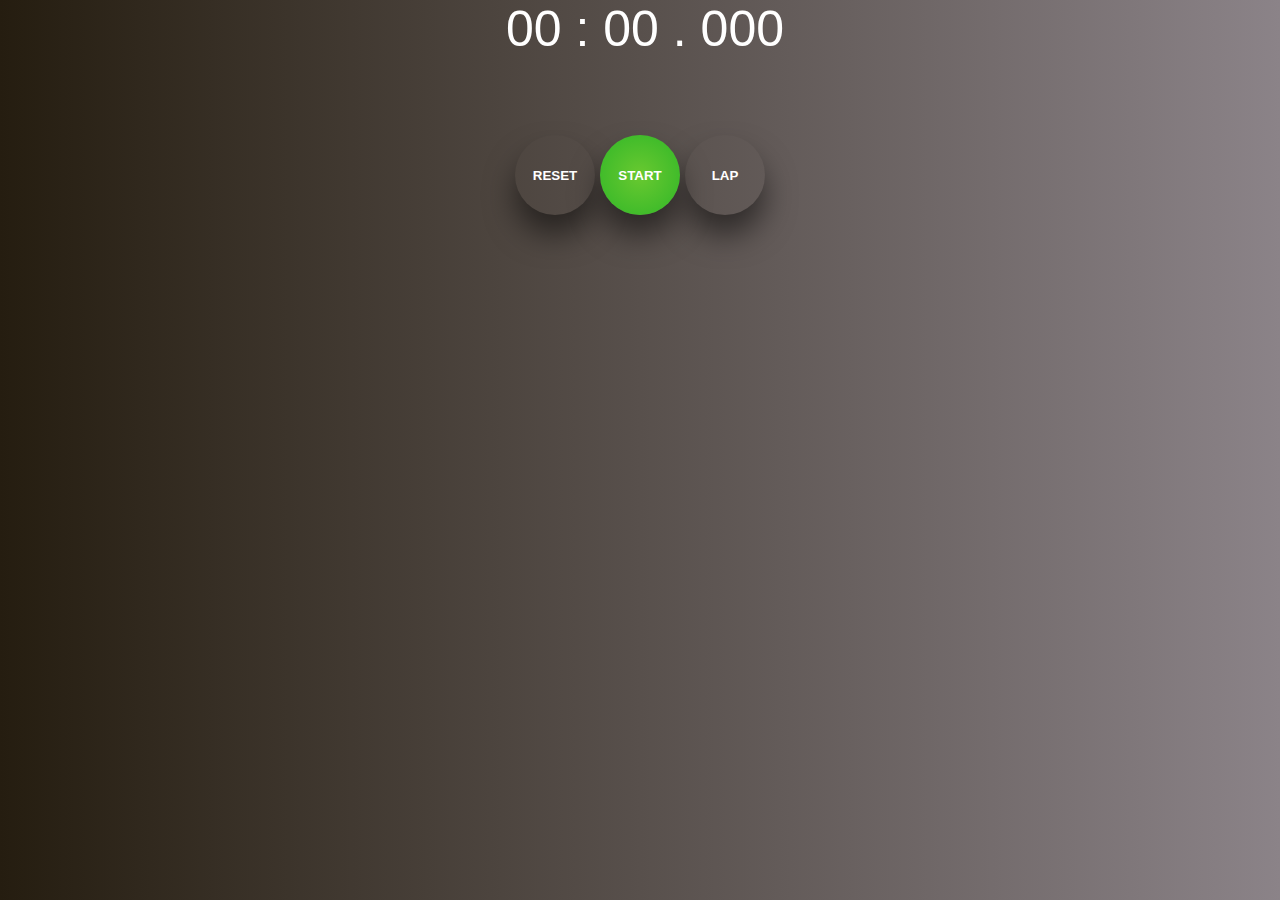
<file: Dong_Ho/index.html>
<!DOCTYPE html>
<html lang="en">

<head>
    <meta charset="UTF-8">
    <meta http-equiv="X-UA-Compatible" content="IE=edge">
    <meta name="viewport" content="width=device-width, initial-scale=1.0">
    <link rel="stylesheet" href="style.css">
    <title>WATCH</title>
</head>

<body>
    <div class="container">
        <h1 class="timer">
            <span class="minutes">00</span> :
            <span class="seconds">00</span> .
            <span class="milliseconds">000</span>
        </h1>
        <ol class="lapContainer"></ol>
        <div class="bottomPart">
            <div class="btns">
                <button class="reset">Reset</button>
                <button class="toggle">Start</button>
                <button class="lap">Lap</button>
            </div>
        </div>
    </div>
    <script>
        //StopWatch
        function Stopwatch(elem) {
            var time = 0;
            var offset;
            var interval;

            function lapOn() {
                var lapTime = lapContainer.appendChild(document.createElement("li"))
                lapTime.innerHTML = elem.textContent;
                lapTime.classList = 'lapItem'
            }

            function lapOff() {
                return;
            }

            function update() {
                if (this.isOn) {
                    time += delta();
                }
                elem.textContent = timeFormatter(time);
            }

            function delta() {
                var now = Date.now();
                var timePassed = now - offset;

                offset = now;

                return timePassed;
            }

            function timeFormatter(time) {
                time = new Date(time);

                var minutes = time.getMinutes().toString();
                var seconds = time.getSeconds().toString();
                var milliseconds = time.getMilliseconds().toString();

                if (minutes.length < 2) {
                    minutes = '0' + minutes;
                }

                if (seconds.length < 2) {
                    seconds = '0' + seconds;
                }

                while (milliseconds.length < 3) {
                    milliseconds = '0' + milliseconds;
                }

                var result = minutes + ' : ' + seconds + ' . ' + milliseconds;

                return result;
            }

            this.start = function() {
                interval = setInterval(update.bind(this), 1);
                offset = Date.now();
                this.isOn = true;
            };

            this.stop = function() {
                clearInterval(interval);
                interval = null;
                this.isOn = false;
            };

            this.reset = function() {
                time = 0;
                lapContainer.innerHTML = '';
                interval = null;
                this.isOn = false;
                update();
            };

            this.lapOn = function() {
                lapOn();
            }

            this.lapOff = function() {
                lapOff();
            }

            this.isOn = false;
        }

        //Main
        var timer = document.querySelector('.timer');
        var toggleBtn = document.querySelector('.toggle');
        var resetBtn = document.querySelector('.reset');
        var lapBtn = document.querySelector('.lap');
        var lapContainer = document.querySelector('.lapContainer')

        var watch = new Stopwatch(timer);

        function start() {
            toggleBtn.textContent = 'Stop';
            toggleBtn.classList.toggle("on");
            watch.start();
        }

        function stop() {
            toggleBtn.textContent = 'Start';
            toggleBtn.classList.toggle("on")
            watch.stop();
        }

        function stopWhenOn() {
            toggleBtn.textContent = 'Start';
            toggleBtn.classList.toggle("on")
            watch.stop();
            watch.reset();
        }

        toggleBtn.addEventListener('click', function() {
            watch.isOn ? stop() : start();
        });

        resetBtn.addEventListener('click', function() {
            watch.isOn ? stopWhenOn() : watch.reset();
            // stop();
        });

        lapBtn.addEventListener('click', function() {
            watch.isOn ? watch.lapOn() : watch.lapOff();
        })
    </script>
</body>

</html>
</file>
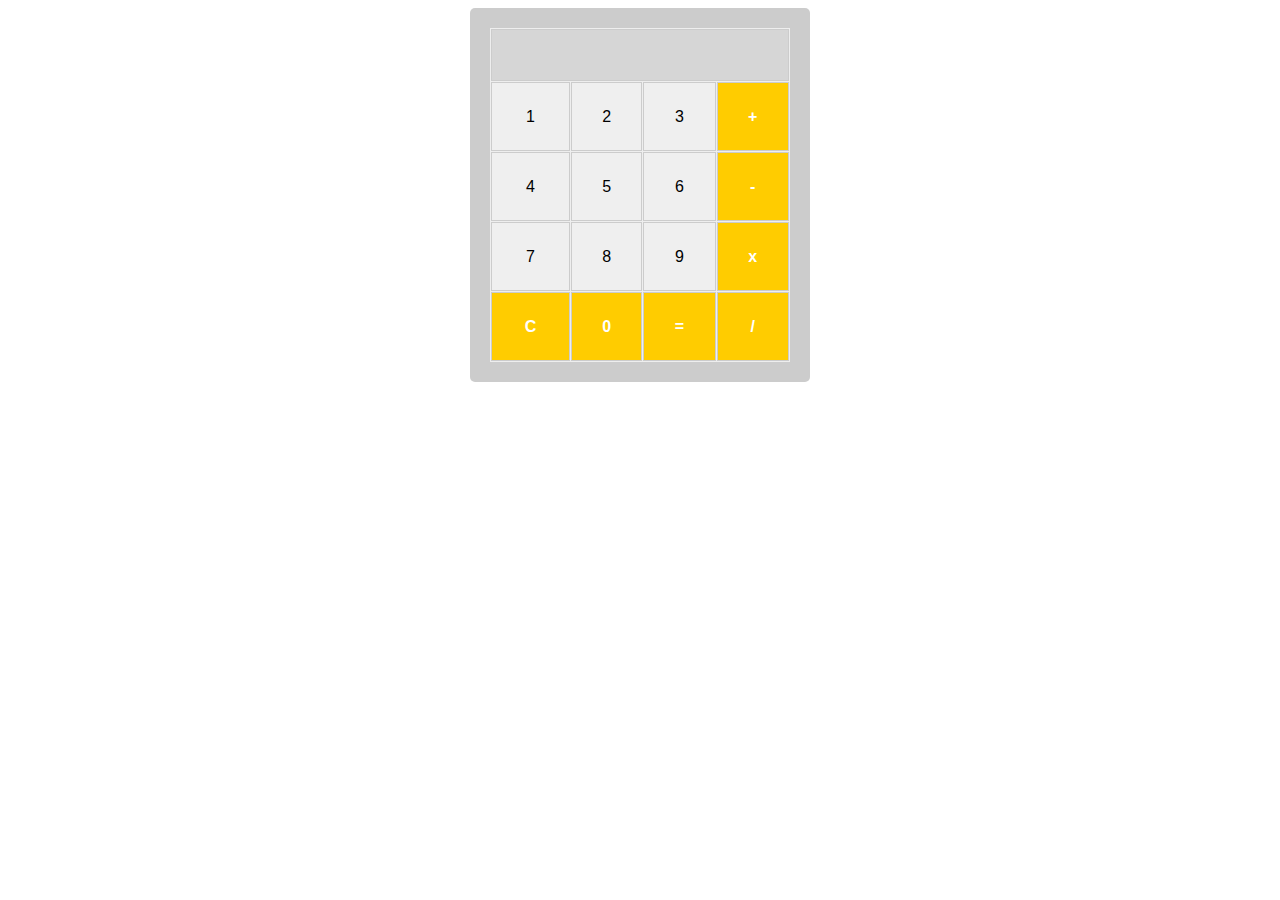
<file: May_Tinh/index.html>
<!DOCTYPE html>
<html lang="en">

<head>
    <meta charset="UTF-8">
    <meta http-equiv="X-UA-Compatible" content="IE=edge">
    <meta name="viewport" content="width=device-width, initial-scale=1.0">
    <title>Document</title>
    <link rel="stylesheet" href="/May_Tinh/index.css">
</head>

<body>
    <form name="calculator">
        <table>
            <tr>
                <td colspan="4">
                    <input type="text" name="display" disabled>
                </td>
            </tr>
            <tr>
                <td><input type="button" name="one" value="1" onclick="calculator.display.value += 1"></td>
                <td><input type="button" name="two" value="2" onclick="calculator.display.value += 2"></td>
                <td><input type="button" name="three" value="3" onclick="calculator.display.value += 3"></td>
                <td><input type="button" class="operator" name="plus" value="+" onclick="calculator.display.value += '+'"></td>
            </tr>
            <tr>
                <td><input type="button" name="four" value="4" onclick="calculator.display.value += 4"></td>
                <td><input type="button" name="five" value="5" onclick="calculator.display.value += 5"></td>
                <td><input type="button" name="six" value="6" onclick="calculator.display.value += 6"></td>
                <td><input type="button" class="operator" name="minus" value="-" onclick="calculator.display.value += '-'"></td>
            </tr>
            <tr>
                <td><input type="button" name="seven" value="7" onclick="calculator.display.value += 7"></td>
                <td><input type="button" name="eight" value="8" onclick="calculator.display.value += 8"></td>
                <td><input type="button" name="nine" value="9" onclick="calculator.display.value += 9"></td>
                <td><input type="button" class="operator" name="times" value="x" onclick="calculator.display.value += '*'"></td>
            </tr>
            <tr>
                <td><input type="button" class="operator" id="clear" name="clear" value="C" onclick="calculator.display.value = ''"></td>
                <td><input type="button" class="operator" name="zero" value="0" onclick="calculator.display.value += '0'"></td>
                <td><input type="button" class="operator" name="doit" value="=" onclick="calculator.display.value = eval(calculator.display.value)"></td>
                <td><input type="button" class="operator" name="div" value="/" onclick="calculator.display.value += '/'"></td>
            </tr>
        </table>
    </form>

</body>

</html>
</file>
<file: Dong_Ho/style.css>
* {
    margin: 0;
    padding: 0;
    box-sizing: border-box;
    font-family: 'Lato', sans-serif;
}

body {
    height: 1rem;
    background: linear-gradient(to right, #251d10, #8b8388);
    display: flex;
}

.container {
    margin: auto;
    width: 200px;
    height: 200px;
    display: flex;
    flex-direction: column;
    justify-content: space-between;
    align-items: center;
    position: relative;
}

.timer {
    font-size: 50px;
    font-weight: lighter;
    color: #fff;
    width: 500px;
    margin-left: 10px;
    text-align: center;
}

.bottomPart {
    width: 100%;
    height: 50px;
    display: flex;
    flex-direction: column;
    justify-content: space-between;
    align-items: center;
}

.copyright {
    align-self: flex-start;
    color: #fff;
    text-decoration: none;
    font-size: 10pt;
    font-weight: 500;
    text-shadow: 2px 2px 2px #0BB1CE;
}

.copyright:hover {
    text-shadow: #a80a0a 3px 5px 2px, 2px 2px 2px rgba(199, 13, 44, 0);
}

.btns {
    width: 250px;
    height: 50px;
    display: flex;
    justify-content: space-between;
    align-items: center;
}

.btns button {
    width: 80px;
    height: 80px;
    background-color: transparent;
    color: #fff;
    border: none;
    border-radius: 50%;
    text-transform: uppercase;
    font-weight: bold;
    cursor: pointer;
    outline: none;
    box-shadow: 0px 20px 30px 0px rgba(0, 0, 0, 0.5);
}

.btns .toggle {
    transition: all 0.3s ease;
    background: rgb(105, 201, 48);
    background: radial-gradient(circle, rgba(105, 201, 48, 1) 0%, rgba(48, 182, 40, 1) 100%);
    z-index: 1;
}

.btns .toggle:active,
.btns .reset:active,
.btns .lap:active {
    transform: scale(0.9);
}

.btns .toggle.on {
    background-color: #d92027;
}

.btns .reset,
.btns .lap {
    transition: all 0.3s ease;
}

.lapContainer {
    width: 200px;
    height: 150px;
    color: #fff;
    padding-left: 30px;
    overflow: auto;
    display: flex;
    flex-direction: column;
    align-items: center;
}

.lapItem {
    width: 120px;
    height: 30px;
    font-size: 18px;
    border-bottom: 1px solid #fff;
    margin-bottom: 5px;
}

::-webkit-scrollbar {
    width: 15px;
}

::-webkit-scrollbar-track {
    background: #f1f1f1;
    border-radius: 10px;
}

::-webkit-scrollbar-thumb {
    background: #ff9234;
    border-radius: 10px;
}

::-webkit-scrollbar-thumb:hover {
    background: #ff7600;
}
</file>
<file: May_Tinh/index.css>
form {
    background: #ccc;
    margin: 0 auto;
    width: 300px;
    padding: 20px;
    border-radius: 5px;
}

form * {
    box-sizing: border-box;
}

form table {
    width: 100%;
    border-collapse: collapse;
}

form table tr,
form table td {
    border: 1px solid #eee;
}

form table tr:first-child input {
    height: 50px;
    padding: 0 10px;
    font-weight: 700;
}

form table tr:not(:first-child) td {
    height: 70px;
}

form table tr:not(:first-child) td input {
    height: 100%;
}

form table input {
    width: 100%;
    display: block;
    border: 0;
    font-size: 16px;
}

form table input:focus {
    outline: none;
}

form table input:hover {
    background: #eee;
    transition: all .2s ease-in-out;
}

form table input.operator {
    font-weight: 700;
    color: #fff;
    background: #ffcc00;
}
</file>
